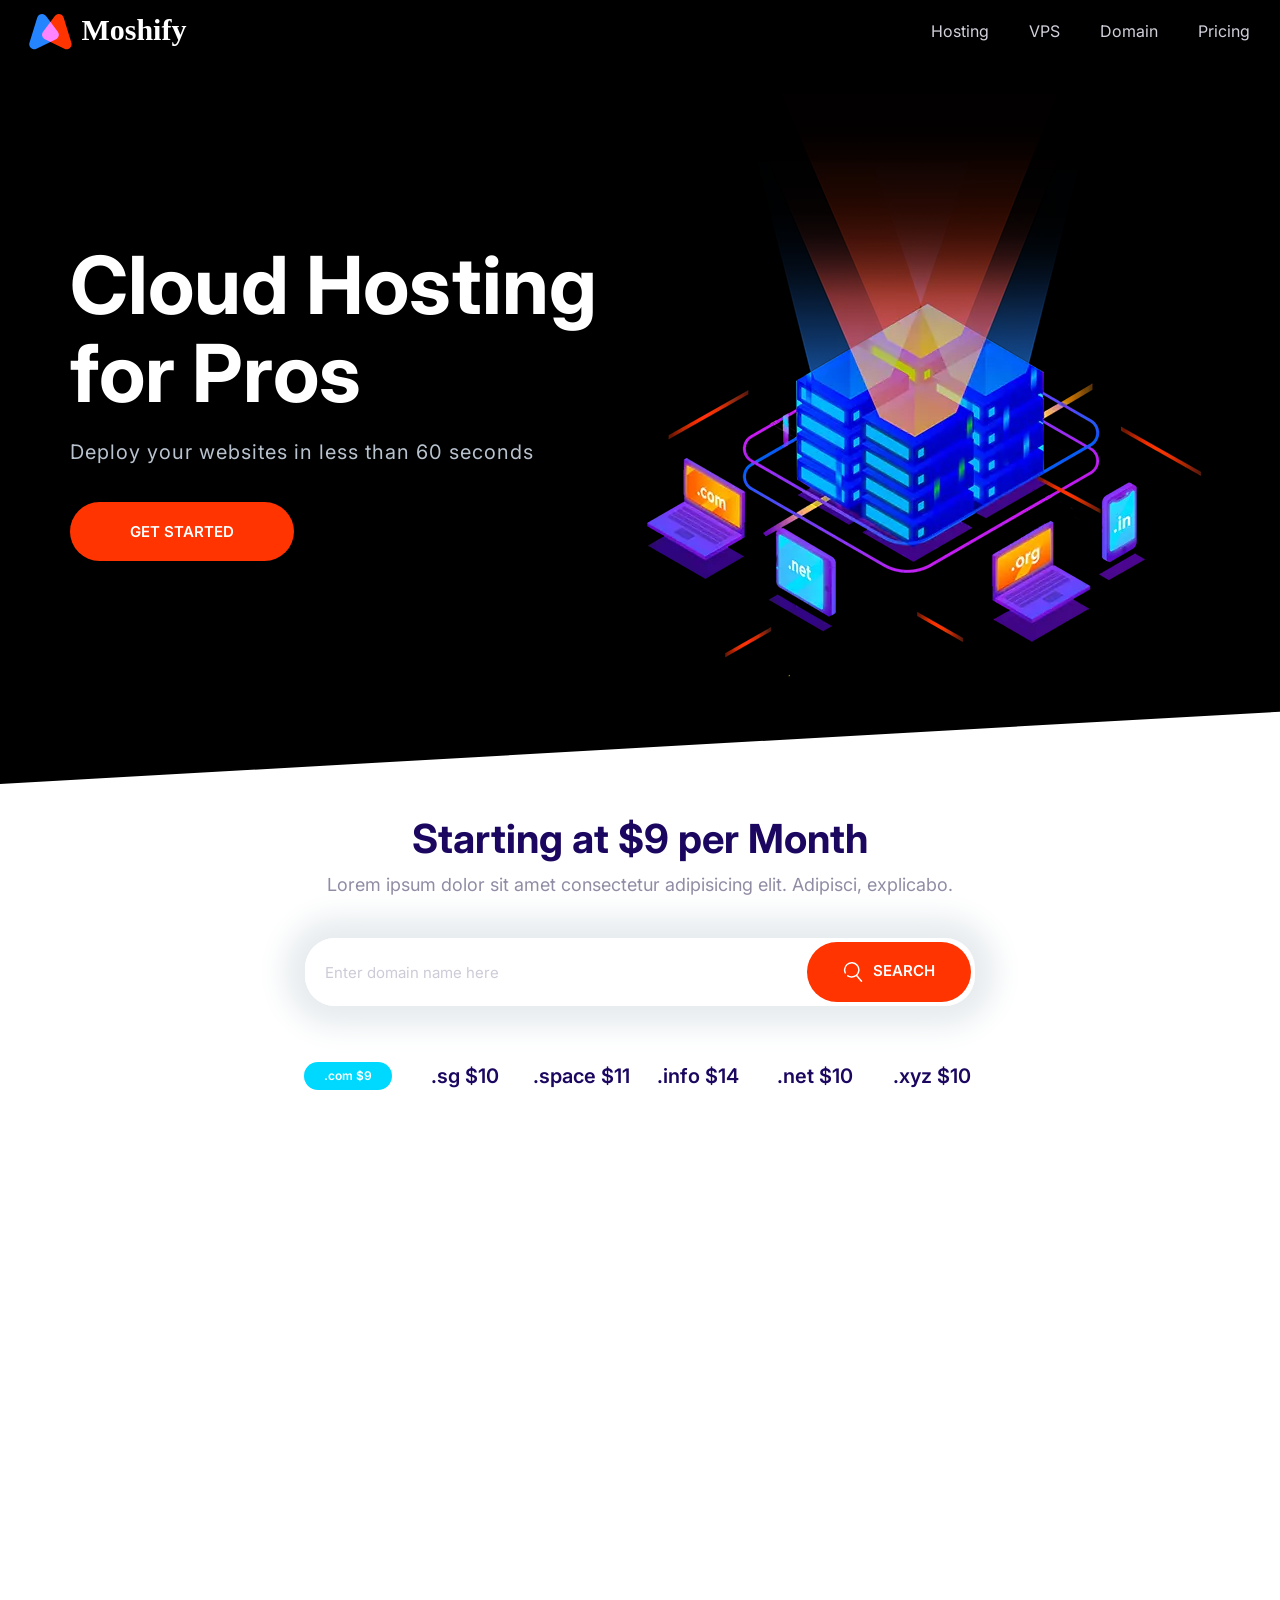
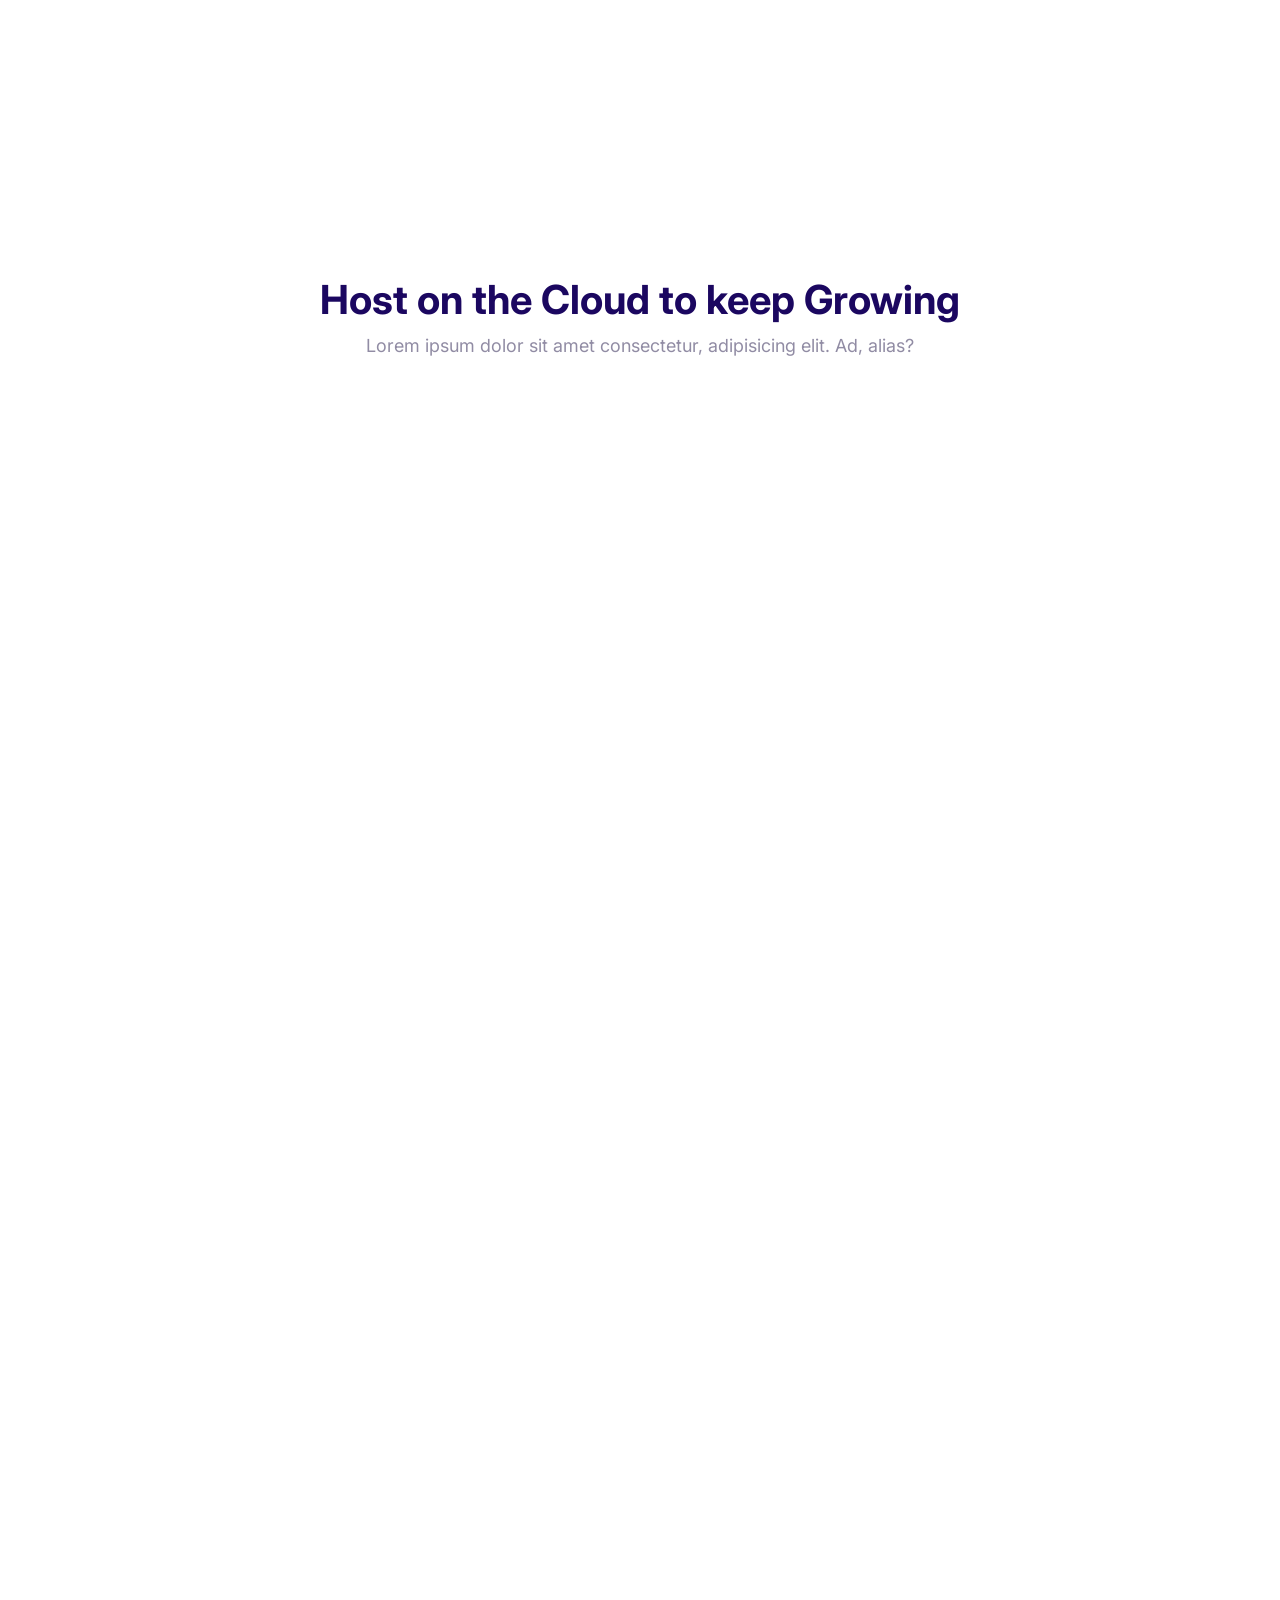
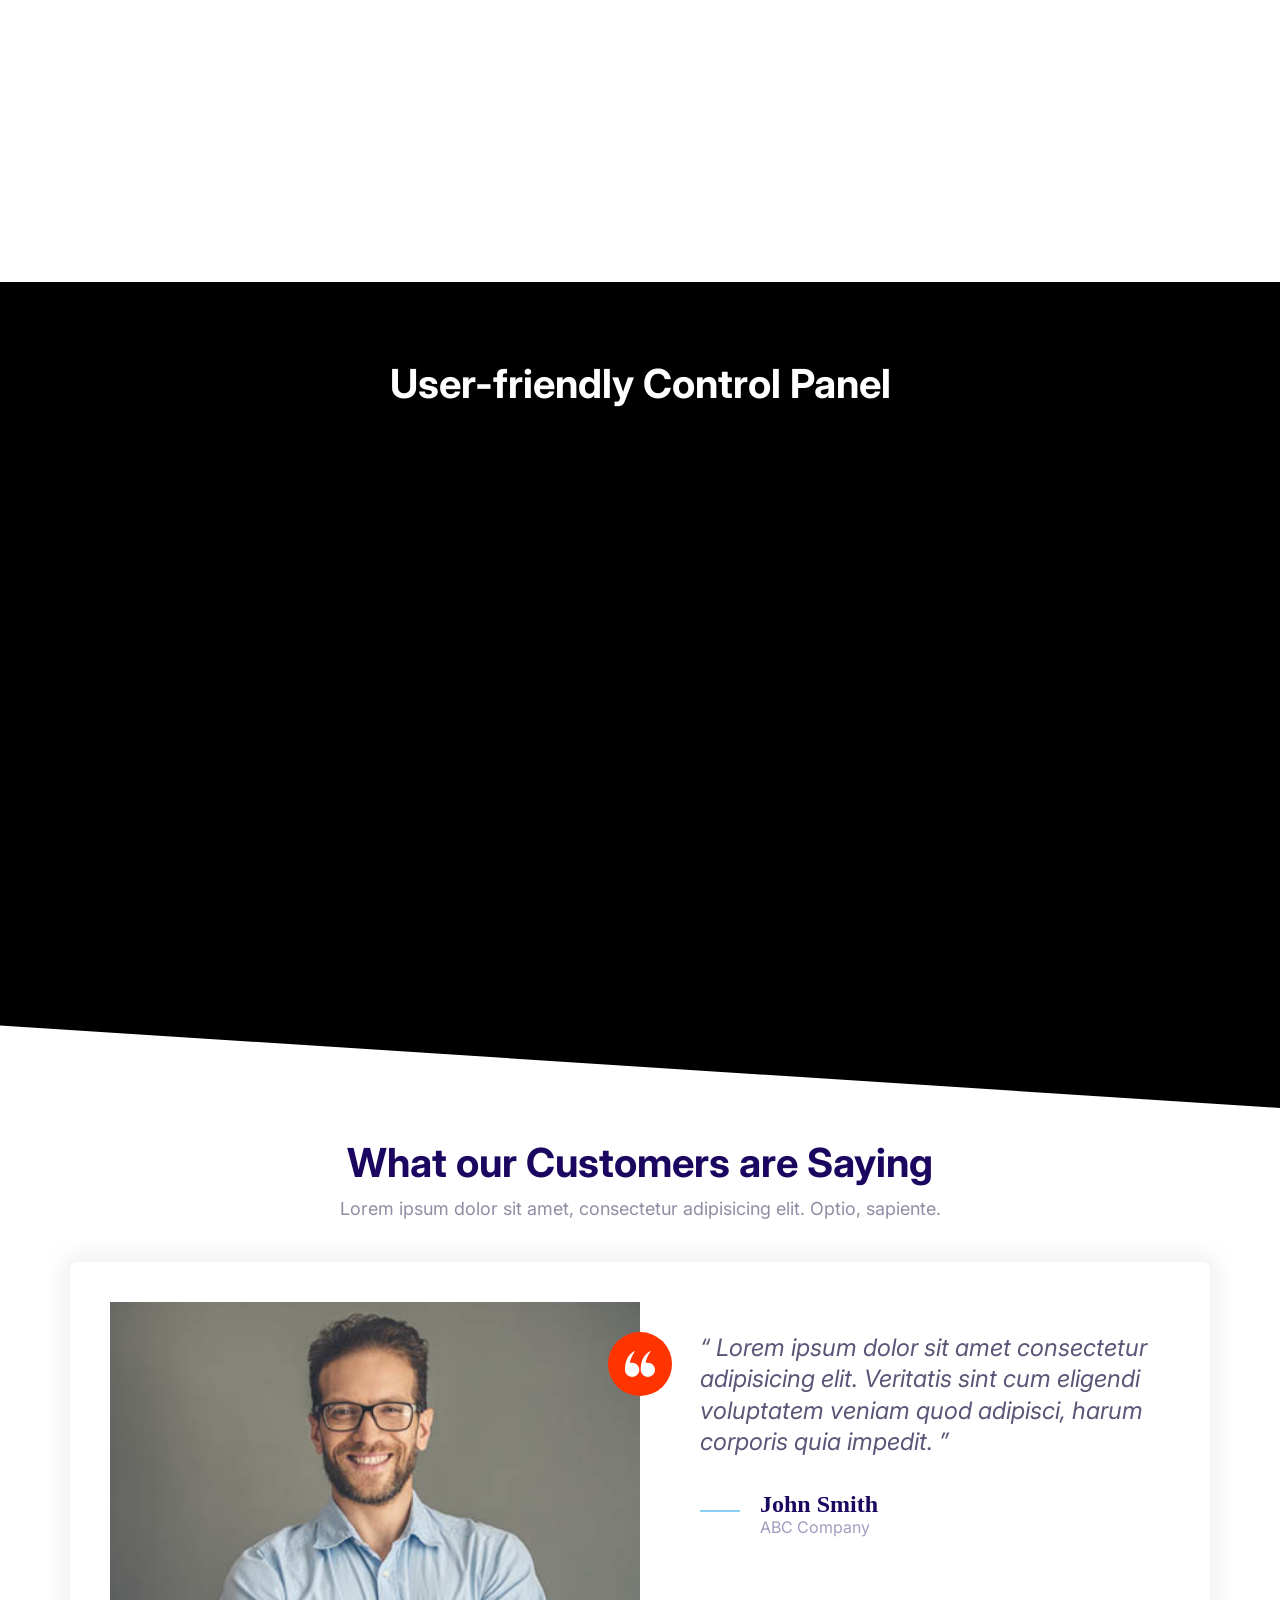
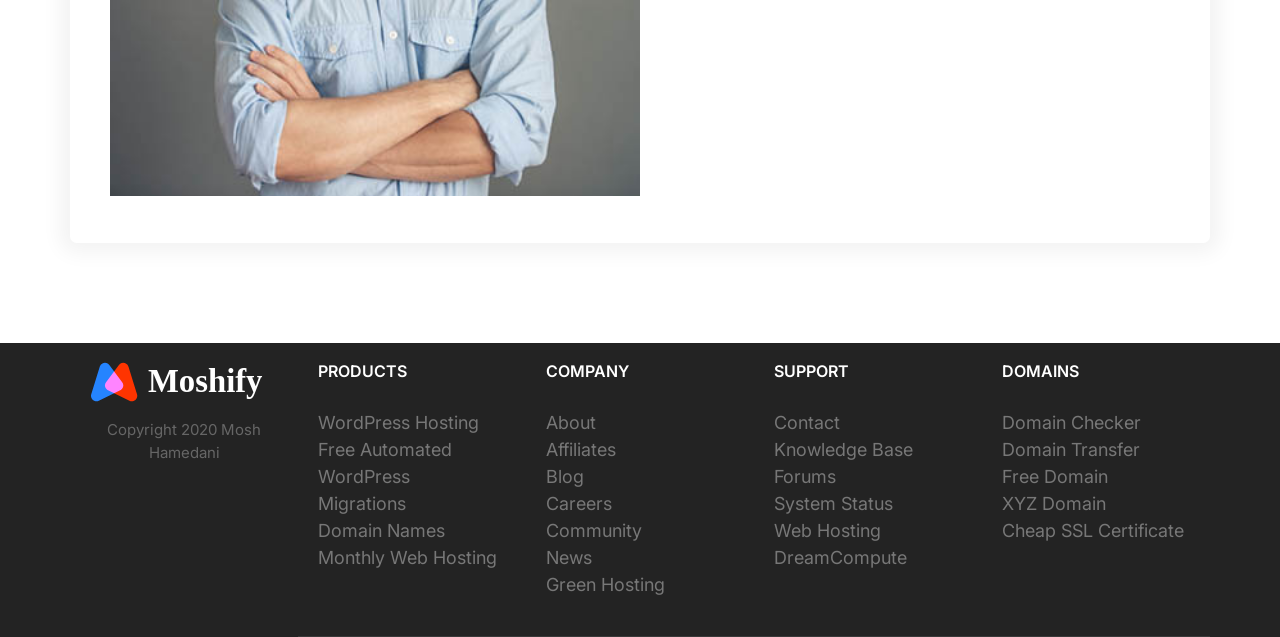
<file: index.html>
<!DOCTYPE html>
<html lang="en">
  <head>
    <meta charset="UTF-8" />
    <meta http-equiv="X-UA-Compatible" content="IE=edge" />
    <meta name="viewport" content="width=device-width, initial-scale=1.0" />
    <meta name="description" content="Deploy your websites in just 9 seconds">
    <meta property="og:title" content="Moshify...">
    <meta property="og:description" content="Moshify...">
    <meta property="og:type" content="website">
    <meta property="og:image" content="https://">
    <meta property="og:url" content="htps://moshified.com">
    <title>Moshify - Go Online for Just $9</title>
    <link rel="preconnect" href="https://fonts.googleapis.com" />
    <link rel="preconnect" href="https://fonts.gstatic.com" crossorigin />
    <link
      href="https://fonts.googleapis.com/css2?family=Inter:wght@300;400;600;700&display=swap"
      rel="stylesheet"
    />
    <link rel="stylesheet" href="css/normalize.css" />
    <link rel="stylesheet" href="css/styles.css" />
    <link rel="stylesheet" href="https://unpkg.com/aos@next/dist/aos.css" />
  </head>
  <body>
    <header>
      <nav class="nav collapsible">
        <a class="nav__brand" href="/"><img src="images/logo.svg" alt="" /></a>
        <svg class="icon icon--white nav__toggler">
          <use xlink:href="images/sprite.svg#menu"></use>
        </svg>
        <ul class="list nav__list collapsible__content">
          <li class="nav__item"><a href="#">Hosting</a></li>
          <li class="nav__item"><a href="#">VPS</a></li>
          <li class="nav__item"><a href="#">Domain</a></li>
          <li class="nav__item"><a href="#">Pricing</a></li>
        </ul>
      </nav>
    </header>
    <section class="block block--dark block--skewed-left hero">
      <div class="container grid grid--cols-2">
        <header class="block__header hero__content" data-aos="zoom-in-up">
          <h1 class="block__heading" >Cloud Hosting for Pros</h1>
          <p class="hero__tagline">
            Deploy your websites in less than 60 seconds
          </p>
          <a href="#" class="btn btn--accent btn--stretched">Get Started</a>
        </header>
        <picture>
          <source
            type="image/webp"
            srcset="images/banner.webp 1x, images/banner@2x.webp 2x"
          />
          <source
            type="image/png"
            srcset="images/banner.png 1x, images/banner@2x.png 2x"
          />
          <img class="hero__image" src="images/banner.png" alt="" />
        </picture>
      </div>
    </section>
    <section class="block container block-domain">
      <header class="block__header">
        <h2>Starting at $9 per Month</h2>
        <p>
          Lorem ipsum dolor sit amet consectetur adipisicing elit. Adipisci,
          explicabo.
        </p>
      </header>
      <div class="input-group">
        <input type="text" class="input" placeholder="Enter domain name here" />
        <button class="btn btn--accent">
          <svg class="icon icon--white">
            <use xlink:href="images/sprite.svg#search"></use></svg
          >Search
        </button>
      </div>
      <ul class="list block-domain__prices">
        <span class="badge badge--secondary">
          <li class="domain-list__item">.com $9</li>
        </span>
        <li class="domain-list__item">.sg $10</li>
        <li class="domain-list__item">.space $11</li>
        <li class="domain-list__item">.info $14</li>
        <li class="domain-list__item">.net $10</li>
        <li class="domain-list__item">.xyz $10</li>
      </ul>
    </section>
    <section class="block container block-plans" data-aos="zoom-out">
      <div class="grid grid--cols-3">
        <div class="plan">
          <div class="card card--secondary">
            <header class="card__header">
              <h3 class="plan__name">Entry</h3>
              <span class="plan__price">$14</span>
              <span class="plan__billing-cycle">/month</span>
              <span class="badge badge--secondary badge--small">10% OFF</span>
              <span class="plan__description">Easy start on the cloud</span>
            </header>
            <div class="card__body">
              <ul class="list list--tick">
                <li class="list__item">Unlimited Websites</li>
                <li class="list__item">Unlimited Bandwidth</li>
                <li class="list__item">100 GB SSD Storage</li>
                <li class="list__item">3 GB RAM</li>
              </ul>
              <button class="btn btn--outline btn--block">Buy Now</button>
            </div>
          </div>
        </div>
        <div class="plan">
          <div class="plan plan--popular">
            <div class="card card--primary">
              <header class="card__header">
                <h3 class="plan__name">Entry</h3>
                <span class="plan__price">$14</span>
                <span class="plan__billing-cycle">/month</span>
                <span class="badge badge--primary badge--small">10% OFF</span>
                <span class="plan__description">Easy start on the cloud</span>
              </header>
              <div class="card__body">
                <ul class="list list--tick">
                  <li class="list__item">Unlimited Websites</li>
                  <li class="list__item">Unlimited Bandwidth</li>
                  <li class="list__item">100 GB SSD Storage</li>
                  <li class="list__item">3 GB RAM</li>
                </ul>
                <button class="btn btn--outline btn--block">Buy Now</button>
              </div>
            </div>
          </div>
        </div>
        <div class="plan">
          <div class="card card--secondary">
            <header class="card__header">
              <h3 class="plan__name">Entry</h3>
              <span class="plan__price">$14</span>
              <span class="plan__billing-cycle">/month</span>
              <span class="badge badge--secondary badge--small">10% OFF</span>
              <span class="plan__description">Easy start on the cloud</span>
            </header>
            <div class="card__body">
              <ul class="list list--tick">
                <li class="list__item">Unlimited Websites</li>
                <li class="list__item">Unlimited Bandwidth</li>
                <li class="list__item">100 GB SSD Storage</li>
                <li class="list__item">3 GB RAM</li>
              </ul>
              <button class="btn btn--outline btn--block">Buy Now</button>
            </div>
          </div>
        </div>
      </div>
    </section>
    <section class="block container">
      <header class="block__header">
        <h2 class="block--header__h2">Host on the Cloud to keep Growing</h2>
        <p>
          Lorem ipsum dolor sit amet consectetur, adipisicing elit. Ad, alias?
        </p>
      </header>
      <article class="grid grid--cols-2 feature">
        <div class="feature__content" data-aos="fade-left">
          <span class="icon-container">
            <svg class="icon">
              <use xlink:href="images/sprite.svg#easy"></use>
            </svg>
          </span>
          <h3 class="feature__heading">Super Easy to Use</h3>
          <p>
            Lorem ipsum dolor sit amet consectetur adipisicing elit.
            Perspiciatis explicabo maiores ratione consequuntur perferendis
            cupiditate deleniti vel sit non pariatur!
          </p>
          <a href="#" class="link-arrow">Learn More</a>
        </div>
        <picture data-aos="zoom-in-right">
          <source
            type="image/webp"
            srcset="images/easy.webp 1x, images/easy@2x.webp 2x"
          />
          <source
            type="image/jpg"
            srcset="images/easy.jpg 1x, images/easy@2x.jpg 2x"
          />
          <img class="feature__image" src="images/easy@2x.jpg" alt="" />
        </picture>
      </article>
    </section>

    <div class="block container">
      <article class="grid grid--cols-2 feature">
        <div class="feature__content" data-aos="fade-left">
          <span class="icon-container">
            <svg class="icon">
              <use xlink:href="images/sprite.svg#computer"></use>
            </svg>
          </span>
          <h3 class="feature__heading">Simply fast websites</h3>
          <p>
            Lorem ipsum dolor sit amet consectetur adipisicing elit.
            Perspiciatis explicabo maiores ratione consequuntur perferendis
            cupiditate deleniti vel sit non pariatur!
          </p>
          <a href="#" class="link-arrow">Learn More</a>
        </div>
        <picture data-aos="zoom-in-right">
          <source
            type="image/webp"
            srcset="images/fast.webp 1x, images/fast@2x.webp 2x"
          />
          <source
            type="image/jpg"
            srcset="images/fast.jpg 1x, images/fast@2x.jpg 2x"
          />
          <img class="feature__image" src="images/fast@2x.jpg" alt="" />
        </picture>
      </article>
    </div>

    <div class="block container">
      <article class="grid grid--cols-2 feature">
        <div class="feature__content" data-aos="fade-left">
          <span class="icon-container">
            <svg class="icon">
              <use xlink:href="images/sprite.svg#settings"></use>
            </svg>
          </span>
          <h3 class="feature__heading">WordPress made easy</h3>
          <p>
            Lorem ipsum dolor sit amet consectetur adipisicing elit.
            Perspiciatis explicabo maiores ratione consequuntur perferendis
            cupiditate deleniti vel sit non pariatur!
          </p>
          <a href="#" class="link-arrow">Learn More</a>
        </div>
        <picture data-aos="zoom-in-right">
          <source
            type="image/webp"
            srcset="images/wordpress.webp 1x, images/wordpress@2x.webp 2x"
          />
          <source
            type="image/jpg"
            srcset="images/wordpress.jpg 1x, images/wordpress@2x.jpg 2x"
          />
          <img class="feature__image" src="images/easy@2x.jpg" alt="" />
        </picture>
      </article>
    </div>
    <section class="block block--dark block--skewed-right block-showcase">
      <header class="block__header">
        <h2 class="block__heading">User-friendly Control Panel</h2>
      </header>
      <div class="container grid grid--cols-2">
        <picture class="block-showcase__image" data-aos="zoom-in">
          <source
            type="image/webp"
            srcset="images/ipad.webp 1x, images/ipad@2x.webp 2x"
          />
          <source
            type="image/png"
            srcset="images/ipad.png 1x, images/ipad@2x.png 2x"
          />
          <img src="images/ipad.png" alt="" />
        </picture>
        <ul class="list">
          <li data-aos="zoom-out-left">
            <div class="media">
              <div class="media__image">
                <svg class="icon icon--primary">
                  <use xlink:href="images/sprite.svg#snap"></use>
                </svg>
              </div>
              <div class="media__body">
                <h3 class="media__title">Easy Start & Managed Updates</h3>
                <p>
                  Our cloud plans include easy onboarding for new and existing sites and managed WordPress and WooCommerce auto-updates. 
                </p>
              </div>
            </div>
          </li>
          <li data-aos="zoom-out-left">
            <div class="media">
              <div class="media__image">
                <svg class="icon icon--primary">
                  <use xlink:href="images/sprite.svg#growth"></use>
                </svg>
              </div>
              <div class="media__body">
                <h3 class="media__title">Staging, Git & WP-CLI</h3>
                <p>
                  We make your WordPress and WooCommerce development flow easier with a convenient staging tool and Git and WP-CLI integration.
                </p>
              </div>
          </li>
          <li data-aos="zoom-out-left">
            <div class="media">
              <div class="media__image">
                <svg class="icon icon--primary">
                  <use xlink:href="images/sprite.svg#wordpress"></use>
                </svg>
              </div>
              <div class="media__body">
                <h3 class="media__title">Dynamic Caching & More</h3>
                <p>
                  Speed up your WordPress and Woo sites with our SG Optimizer plugin through smart dynamic caching and multiple other performance optimizations.
                </p>
              </div>
            </div>
          </li>
        </ul>
      </div>
    </section>
    <section class="block">
      <header class="block__header">
        <h2>What our Customers are Saying</h2>
        <p>
          Lorem ipsum dolor sit amet, consectetur adipisicing elit. Optio, sapiente.
        </p>
      </header>
      <div class="container">
        <div class="card testimonial">
          <div class="grid grid--cols-2">
            <div class="testimonial__image">
              <img src="images/testimonial.jpg" alt="A happy, smiling costumer" />
              <span class="icon-container icon-container--accent">
                <svg class="icon icon--white icon--small">
                  <use xlink:href="images/sprite.svg#quotes"></use>
                </svg>
              </span>
            </div>
            <blockquote class="quote quote--testimonial">
              <p class="quote__text">
                Lorem ipsum dolor sit amet consectetur adipisicing elit. Veritatis
                sint cum eligendi voluptatem veniam quod adipisci, harum corporis
                quia impedit.
              </p>
              <footer>
                <div class="media">
                  <div class="media__image">
                    <svg class="icon">
                      <use xlink:href="images/sprite.svg#line"></use>
                    </svg>
                  </div>
                  <div class="media__body">
                    <h3 class="media__title quote__author">John Smith</h3>
                    <p class="media__subtitle quote__organization">ABC Company</p>
                  </div>
                </div>
              </footer>
            </blockquote>
          </div>
        </div>
      </div>
    </section>
    <footer class="block block--dark footer">
      <div class="container grid footer__sections">
        <section class="collapsible collapsible--expanded footer__section">
          <div class="collapsible__header">
            <h2 class="collapsible__heading footer__heading">Products</h2>
            <?xml version="1.0" encoding="iso-8859-1"?>
            <!-- Generator: Adobe Illustrator 19.0.0, SVG Export Plug-In . SVG Version: 6.00 Build 0)  -->
            <svg
              class="icon icon--white chevron--background collapsible__chevron"
              version="1.1"
              id="Layer_1"
              xmlns="http://www.w3.org/2000/svg"
              xmlns:xlink="http://www.w3.org/1999/xlink"
              x="0px"
              y="0px"
              viewBox="0 0 224.008 224.008"
              style="enable-background: new 0 0 224.008 224.008"
              xml:space="preserve"
            >
              <g>
                <g>
                  <path
                    d="M197.299,7.933l-85.5,171l-84.9-171c-8.4-16.8-33.6-4.2-25.2,12.6l97.5,195.6c5.3,10.5,20,10.5,25.2,0l98-195.6
                        c1.1-1.6,1.6-4.2,1.6-6.3C223.999-0.467,203.599-5.167,197.299,7.933z"
                  />
                </g>
              </g>
            </svg>
          </div>
          <div class="collapsible__content">
            <ul class="list">
              <li><a href="#">WordPress Hosting</a></li>
              <li><a href="#">Free Automated WordPress</a></li>
              <li><a href="#">Migrations</a></li>
              <li><a href="#">Domain Names</a></li>
              <li><a href="#">Monthly Web Hosting</a></li>
            </ul>
          </div>
        </section>
        <section class="collapsible footer__section">
          <div class="collapsible__header">
            <h2 class="collapsible__heading footer__heading">company</h2>
            <?xml version="1.0" encoding="iso-8859-1"?>
            <!-- Generator: Adobe Illustrator 19.0.0, SVG Export Plug-In . SVG Version: 6.00 Build 0)  -->
            <svg
              class="icon icon--white chevron--background collapsible__chevron"
              version="1.1"
              id="Layer_1"
              xmlns="http://www.w3.org/2000/svg"
              xmlns:xlink="http://www.w3.org/1999/xlink"
              x="0px"
              y="0px"
              viewBox="0 0 224.008 224.008"
              style="enable-background: new 0 0 224.008 224.008"
              xml:space="preserve"
            >
              <g>
                <g>
                  <path
                    d="M197.299,7.933l-85.5,171l-84.9-171c-8.4-16.8-33.6-4.2-25.2,12.6l97.5,195.6c5.3,10.5,20,10.5,25.2,0l98-195.6
                        c1.1-1.6,1.6-4.2,1.6-6.3C223.999-0.467,203.599-5.167,197.299,7.933z"
                  />
                </g>
              </g>
            </svg>
          </div>
          <div class="collapsible__content">
            <ul class="list">
              <li><a href="#">About</a></li>
              <li><a href="#">Affiliates</a></li>
              <li><a href="#">Blog</a></li>
              <li><a href="#">Careers</a></li>
              <li><a href="#">Community</a></li>
              <li><a href="#">News</a></li>
              <li><a href="#">Green Hosting</a></li>
            </ul>
          </div>
        </section>
        <section class="collapsible footer__section">
          <div class="collapsible__header">
            <h2 class="collapsible__heading footer__heading">Support</h2>
            <?xml version="1.0" encoding="iso-8859-1"?>
            <!-- Generator: Adobe Illustrator 19.0.0, SVG Export Plug-In . SVG Version: 6.00 Build 0)  -->
            <svg
              class="icon icon--white chevron--background collapsible__chevron"
              version="1.1"
              id="Layer_1"
              xmlns="http://www.w3.org/2000/svg"
              xmlns:xlink="http://www.w3.org/1999/xlink"
              x="0px"
              y="0px"
              viewBox="0 0 224.008 224.008"
              style="enable-background: new 0 0 224.008 224.008"
              xml:space="preserve"
            >
              <g>
                <g>
                  <path
                    d="M197.299,7.933l-85.5,171l-84.9-171c-8.4-16.8-33.6-4.2-25.2,12.6l97.5,195.6c5.3,10.5,20,10.5,25.2,0l98-195.6
                        c1.1-1.6,1.6-4.2,1.6-6.3C223.999-0.467,203.599-5.167,197.299,7.933z"
                  />
                </g>
              </g>
            </svg>
          </div>
          <div class="collapsible__content">
            <ul class="list">
              <li><a href="#">Contact</a></li>
              <li><a href="#">Knowledge Base</a></li>
              <li><a href="#">Forums</a></li>
              <li><a href="#">System Status</a></li>
              <li><a href="#">Web Hosting</a></li>
              <li><a href="#">DreamCompute</a></li>
            </ul>
          </div>
        </section>
        <section class="collapsible footer__section">
          <div class="collapsible__header">
            <h2 class="collapsible__heading footer__heading">domains</h2>
            <?xml version="1.0" encoding="iso-8859-1"?>
            <!-- Generator: Adobe Illustrator 19.0.0, SVG Export Plug-In . SVG Version: 6.00 Build 0)  -->
            <svg
              class="icon icon--white chevron--background collapsible__chevron"
              version="1.1"
              id="Layer_1"
              xmlns="http://www.w3.org/2000/svg"
              xmlns:xlink="http://www.w3.org/1999/xlink"
              x="0px"
              y="0px"
              viewBox="0 0 224.008 224.008"
              style="enable-background: new 0 0 224.008 224.008"
              xml:space="preserve"
            >
              <g>
                <g>
                  <path
                    d="M197.299,7.933l-85.5,171l-84.9-171c-8.4-16.8-33.6-4.2-25.2,12.6l97.5,195.6c5.3,10.5,20,10.5,25.2,0l98-195.6
                        c1.1-1.6,1.6-4.2,1.6-6.3C223.999-0.467,203.599-5.167,197.299,7.933z"
                  />
                </g>
              </g>
            </svg>
          </div>
          <div class="collapsible__content">
            <ul class="list">
              <li><a href="#">Domain Checker</a></li>
              <li><a href="#">Domain Transfer</a></li>
              <li><a href="#">Free Domain</a></li>
              <li><a href="#">XYZ Domain</a></li>
              <li><a href="#">Cheap SSL Certificate</a></li>
            </ul>
          </div>
        </section>
        <div class="footer__brand">
          <img src="images/logo.svg" alt="" />
          <p class="footer__copyright">Copyright 2020 Mosh Hamedani</p>
        </div>
      </div>
    </footer>
    <script src="main.js"></script>
    <script src="https://unpkg.com/aos@next/dist/aos.js"></script>
    <script>
      AOS.init();
    </script>
  </body>
</html>
</file>
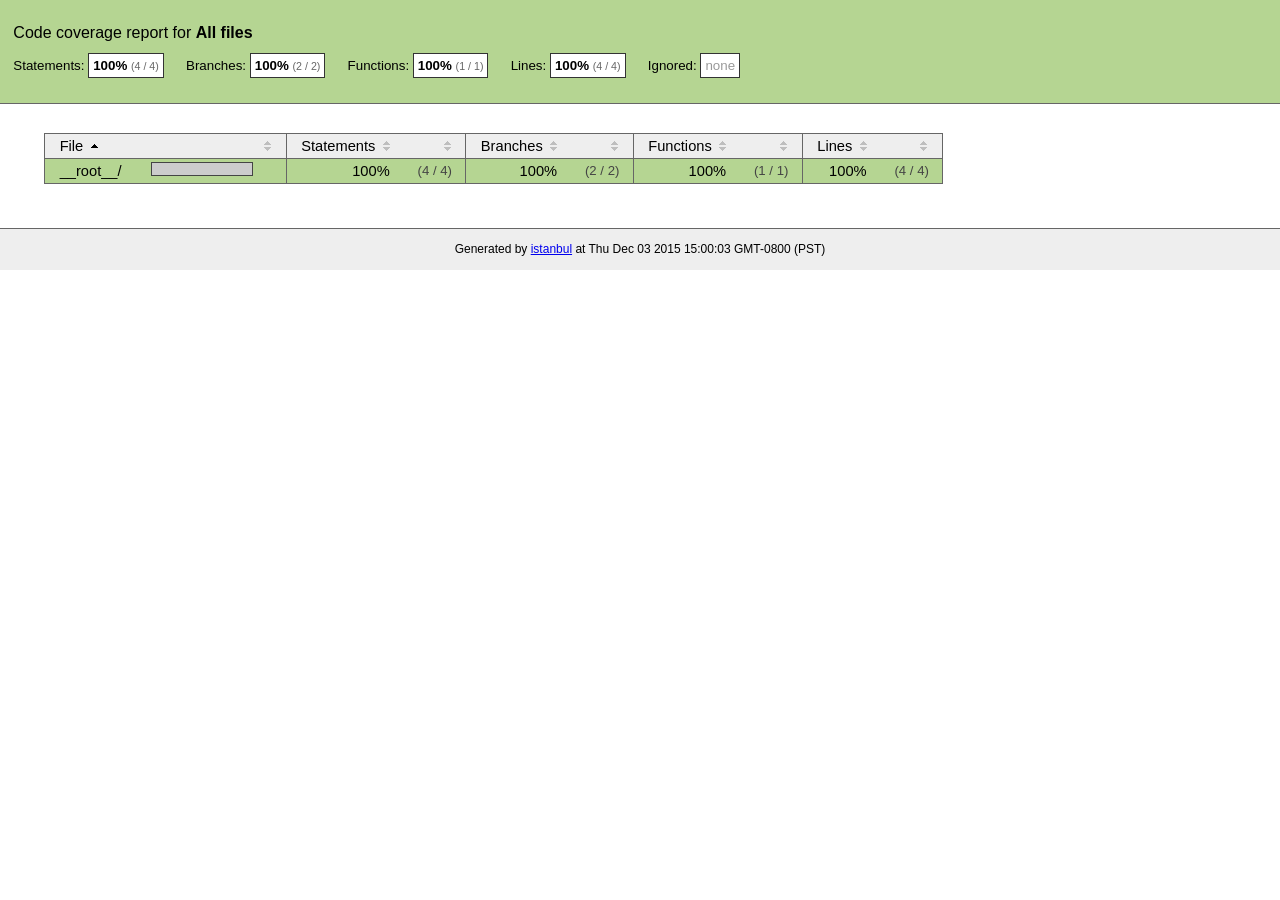
<file: node_modules/npm/node_modules/unique-filename/coverage/index.html>
<!doctype html>
<html lang="en">
<head>
    <title>Code coverage report for All files</title>
    <meta charset="utf-8">
    <link rel="stylesheet" href="prettify.css">
    <link rel="stylesheet" href="base.css">
    <style type='text/css'>
        div.coverage-summary .sorter {
            background-image: url(sort-arrow-sprite.png);
        }
    </style>
</head>
<body>
<div class="header high">
    <h1>Code coverage report for <span class="entity">All files</span></h1>
    <h2>
        Statements: <span class="metric">100% <small>(4 / 4)</small></span> &nbsp;&nbsp;&nbsp;&nbsp;
        Branches: <span class="metric">100% <small>(2 / 2)</small></span> &nbsp;&nbsp;&nbsp;&nbsp;
        Functions: <span class="metric">100% <small>(1 / 1)</small></span> &nbsp;&nbsp;&nbsp;&nbsp;
        Lines: <span class="metric">100% <small>(4 / 4)</small></span> &nbsp;&nbsp;&nbsp;&nbsp;
        Ignored: <span class="metric"><span class="ignore-none">none</span></span> &nbsp;&nbsp;&nbsp;&nbsp;
    </h2>
    <div class="path"></div>
</div>
<div class="body">
<div class="coverage-summary">
<table>
<thead>
<tr>
   <th data-col="file" data-fmt="html" data-html="true" class="file">File</th>
   <th data-col="pic" data-type="number" data-fmt="html" data-html="true" class="pic"></th>
   <th data-col="statements" data-type="number" data-fmt="pct" class="pct">Statements</th>
   <th data-col="statements_raw" data-type="number" data-fmt="html" class="abs"></th>
   <th data-col="branches" data-type="number" data-fmt="pct" class="pct">Branches</th>
   <th data-col="branches_raw" data-type="number" data-fmt="html" class="abs"></th>
   <th data-col="functions" data-type="number" data-fmt="pct" class="pct">Functions</th>
   <th data-col="functions_raw" data-type="number" data-fmt="html" class="abs"></th>
   <th data-col="lines" data-type="number" data-fmt="pct" class="pct">Lines</th>
   <th data-col="lines_raw" data-type="number" data-fmt="html" class="abs"></th>
</tr>
</thead>
<tbody><tr>
	<td class="file high" data-value="__root__/"><a href="__root__/index.html">__root__/</a></td>
	<td data-value="100" class="pic high"><span class="cover-fill cover-full" style="width: 100px;"></span><span class="cover-empty" style="width:0px;"></span></td>
	<td data-value="100" class="pct high">100%</td>
	<td data-value="4" class="abs high">(4&nbsp;/&nbsp;4)</td>
	<td data-value="100" class="pct high">100%</td>
	<td data-value="2" class="abs high">(2&nbsp;/&nbsp;2)</td>
	<td data-value="100" class="pct high">100%</td>
	<td data-value="1" class="abs high">(1&nbsp;/&nbsp;1)</td>
	<td data-value="100" class="pct high">100%</td>
	<td data-value="4" class="abs high">(4&nbsp;/&nbsp;4)</td>
	</tr>

</tbody>
</table>
</div>
</div>
<div class="footer">
    <div class="meta">Generated by <a href="http://istanbul-js.org/" target="_blank">istanbul</a> at Thu Dec 03 2015 15:00:03 GMT-0800 (PST)</div>
</div>
<script src="prettify.js"></script>
<script>
window.onload = function () {
        if (typeof prettyPrint === 'function') {
            prettyPrint();
        }
};
</script>
<script src="sorter.js"></script>
</body>
</html>
</file>
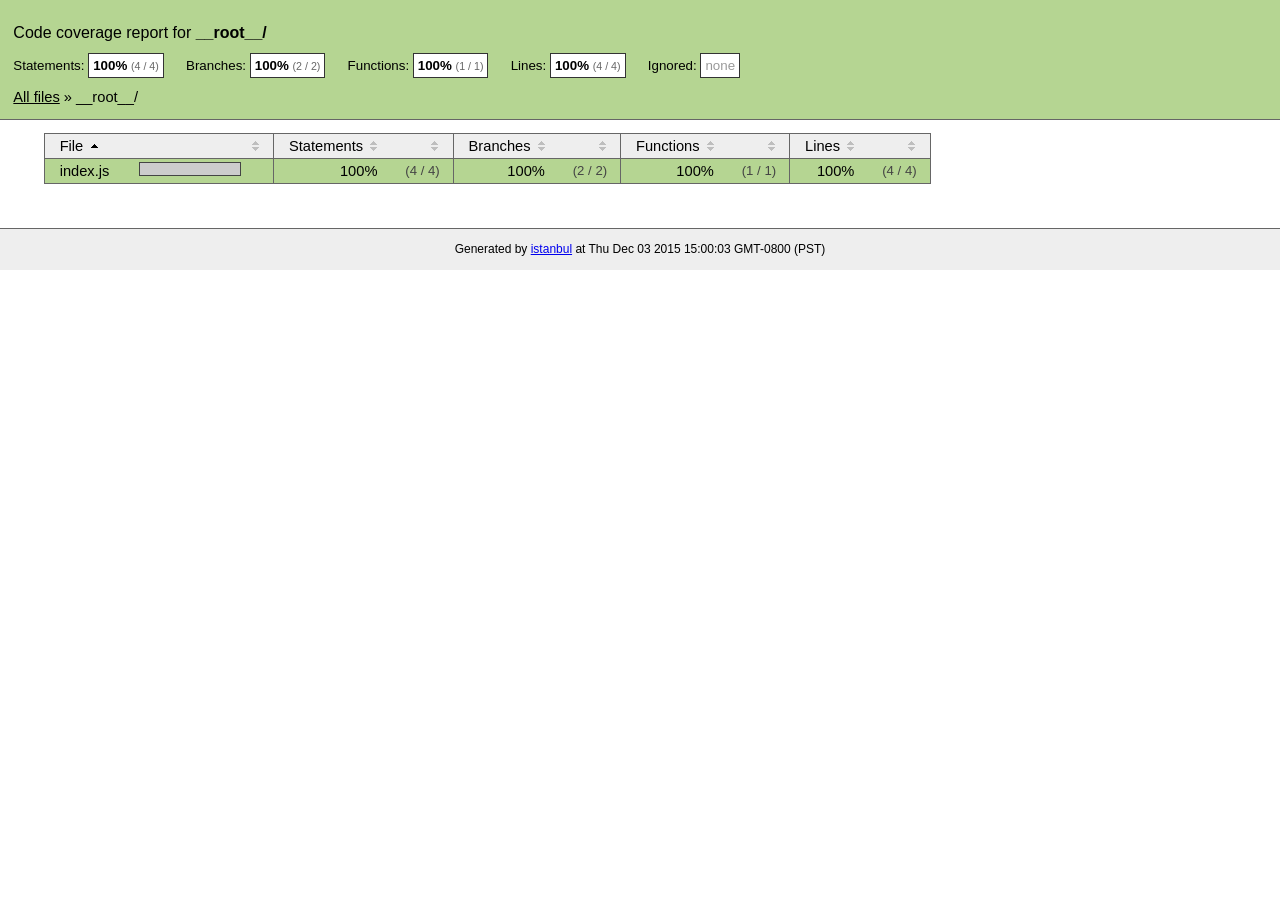
<file: node_modules/npm/node_modules/unique-filename/coverage/__root__/index.html>
<!doctype html>
<html lang="en">
<head>
    <title>Code coverage report for __root__/</title>
    <meta charset="utf-8">
    <link rel="stylesheet" href="../prettify.css">
    <link rel="stylesheet" href="../base.css">
    <style type='text/css'>
        div.coverage-summary .sorter {
            background-image: url(../sort-arrow-sprite.png);
        }
    </style>
</head>
<body>
<div class="header high">
    <h1>Code coverage report for <span class="entity">__root__/</span></h1>
    <h2>
        Statements: <span class="metric">100% <small>(4 / 4)</small></span> &nbsp;&nbsp;&nbsp;&nbsp;
        Branches: <span class="metric">100% <small>(2 / 2)</small></span> &nbsp;&nbsp;&nbsp;&nbsp;
        Functions: <span class="metric">100% <small>(1 / 1)</small></span> &nbsp;&nbsp;&nbsp;&nbsp;
        Lines: <span class="metric">100% <small>(4 / 4)</small></span> &nbsp;&nbsp;&nbsp;&nbsp;
        Ignored: <span class="metric"><span class="ignore-none">none</span></span> &nbsp;&nbsp;&nbsp;&nbsp;
    </h2>
    <div class="path"><a href="../index.html">All files</a> &#187; __root__/</div>
</div>
<div class="body">
<div class="coverage-summary">
<table>
<thead>
<tr>
   <th data-col="file" data-fmt="html" data-html="true" class="file">File</th>
   <th data-col="pic" data-type="number" data-fmt="html" data-html="true" class="pic"></th>
   <th data-col="statements" data-type="number" data-fmt="pct" class="pct">Statements</th>
   <th data-col="statements_raw" data-type="number" data-fmt="html" class="abs"></th>
   <th data-col="branches" data-type="number" data-fmt="pct" class="pct">Branches</th>
   <th data-col="branches_raw" data-type="number" data-fmt="html" class="abs"></th>
   <th data-col="functions" data-type="number" data-fmt="pct" class="pct">Functions</th>
   <th data-col="functions_raw" data-type="number" data-fmt="html" class="abs"></th>
   <th data-col="lines" data-type="number" data-fmt="pct" class="pct">Lines</th>
   <th data-col="lines_raw" data-type="number" data-fmt="html" class="abs"></th>
</tr>
</thead>
<tbody><tr>
	<td class="file high" data-value="index.js"><a href="index.js.html">index.js</a></td>
	<td data-value="100" class="pic high"><span class="cover-fill cover-full" style="width: 100px;"></span><span class="cover-empty" style="width:0px;"></span></td>
	<td data-value="100" class="pct high">100%</td>
	<td data-value="4" class="abs high">(4&nbsp;/&nbsp;4)</td>
	<td data-value="100" class="pct high">100%</td>
	<td data-value="2" class="abs high">(2&nbsp;/&nbsp;2)</td>
	<td data-value="100" class="pct high">100%</td>
	<td data-value="1" class="abs high">(1&nbsp;/&nbsp;1)</td>
	<td data-value="100" class="pct high">100%</td>
	<td data-value="4" class="abs high">(4&nbsp;/&nbsp;4)</td>
	</tr>

</tbody>
</table>
</div>
</div>
<div class="footer">
    <div class="meta">Generated by <a href="http://istanbul-js.org/" target="_blank">istanbul</a> at Thu Dec 03 2015 15:00:03 GMT-0800 (PST)</div>
</div>
<script src="../prettify.js"></script>
<script>
window.onload = function () {
        if (typeof prettyPrint === 'function') {
            prettyPrint();
        }
};
</script>
<script src="../sorter.js"></script>
</body>
</html>
</file>
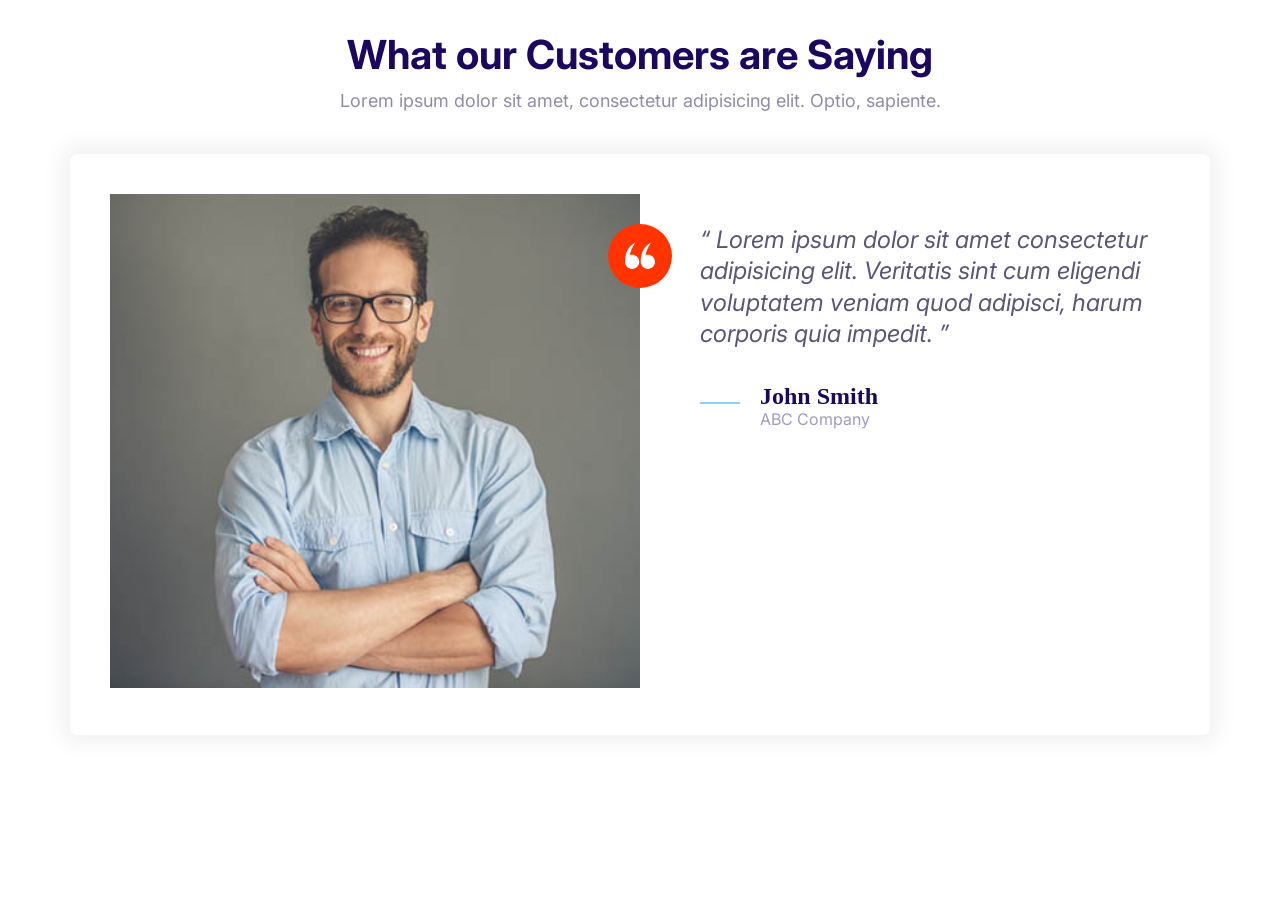
<file: playground.html>
<!DOCTYPE html>
<html lang="en">
  <head>
    <meta charset="UTF-8" />
    <meta http-equiv="X-UA-Compatible" content="IE=edge" />
    <meta name="viewport" content="width=device-width, initial-scale=1.0" />
    <title>Document</title>
    <link rel="preconnect" href="https://fonts.googleapis.com" />
    <link rel="preconnect" href="https://fonts.gstatic.com" crossorigin />
    <link
      href="https://fonts.googleapis.com/css2?family=Inter:wght@300;400;600;700&display=swap"
      rel="stylesheet"
    />
    <link rel="stylesheet" href="css/normalize.css" />
    <link rel="stylesheet" href="css/styles.css" />
  </head>
  <body>
    <section class="block">
      <header class="block__header">
        <h2>What our Customers are Saying</h2>
        <p>
          Lorem ipsum dolor sit amet, consectetur adipisicing elit. Optio,
          sapiente.
        </p>
      </header>
      <div class="container">
        <div class="card testimonial">
          <div class="grid grid--cols-2">
            <div class="testimonial__image">
              <img
                src="images/testimonial.jpg"
                alt="A happy, smiling costumer"
              />
              <span class="icon-container icon-container--accent">
                <svg class="icon icon--white icon--small">
                  <use xlink:href="images/sprite.svg#quotes"></use>
                </svg>
              </span>
            </div>
            <blockquote class="quote quote--testimonial">
              <p class="quote__text">
                Lorem ipsum dolor sit amet consectetur adipisicing elit.
                Veritatis sint cum eligendi voluptatem veniam quod adipisci,
                harum corporis quia impedit.
              </p>
              <footer>
                <div class="media">
                  <div class="media__image">
                    <svg class="icon">
                      <use xlink:href="images/sprite.svg#line"></use>
                    </svg>
                  </div>
                  <div class="media__body">
                    <h3 class="media__title quote__author">John Smith</h3>
                    <p class="media__subtitle quote__organization">
                      ABC Company
                    </p>
                  </div>
                </div>
              </footer>
            </blockquote>
          </div>
        </div>
      </div>
    </section>
  </body>
</html>
</file>
<file: css/styles.css>
:root {
    --color-primary: #2584ff;
    --color-secondary: #00d9ff;
    --color-accent: #ff3400;
    --color-headings: #1b0760;
    --color-body: #918ca4;
    --color-body-darker: #5c5577;
    --color-border: #ccc;
    --border-radius: 30px;
}

*, *::after, *::before {
    box-sizing: border-box;
}

/* Topografy */
::selection {
    background-color: var(--color-primary);
    color: #fff;
}

html {
    font-size: 62.5%;
}

body {
    font-family: Inter, Arial, Helvetica, sans-serif;
    color: var(--color-body);
    font-size: 2.4rem;
    line-height: 1.5;
}

h1,h2,h3 {
    color: var(--color-headings);
    margin-bottom: 1rem;
    line-height: 1.1;
}

h1 {
    font-size: 7rem;
}

h2 {
    font-size: 4rem;
}

h3 {
    font-size: 3rem;
    font-weight: 500;
}

p {
    margin-top: 0;
}

@media screen and (min-width: 1024px) {
    body {
        font-size: 1.8rem;
    }

    h1 {
        font-size: 8rem;
    }

    h2 {
        font-size: 4rem;
    }

    h3 {
        font-size: 2.4rem;
    }
    
}

/* Links */
a {
    text-decoration: none;
}

.link-arrow {
    color: var(--color-accent);
    text-transform: uppercase;
    font-size: 2rem;
    font-weight: bold;
    
}

.link-arrow::after {
    content: "-->";
    margin-left: 5px;
    transition: margin 0.15s;
}

.link-arrow:hover::after {
    margin-left: 10px;
}

@media screen and (min-width: 1024px) {
    .link-arrow {
        font-size: 1.5rem;
    }
}

/* Badges */
.badge {
    border-radius: 20px;
    font-size: 2rem;
    font-weight: 600;
    padding: 0.5rem 2rem;
    white-space: nowrap;
}

.badge--primary {
    background: var(--color-primary);
    color: white;
}

.badge--secondary {
    background: var(--color-secondary);
    color: white;
}

.badge--small {
    font-size: 1.6rem;
    padding: 0.5rem 1.5rem;
}

@media screen and (min-width: 1024px) {
    .badge {
        font-size: 1.5rem;
    }

    .badge--small {
        font-size: 1.2rem;
    }
}

/* Lists */
.list {
    list-style: none;
    padding-left: 0;
}

.list--inline .list__item {
    display: inline-block;
    margin-right: 2rem;
}

.list--tick {
    list-style-image: url(../images/tick.svg);
    padding-left: 3rem;
    color: var(--color-headings);
}

.list--tick .list__item {
    padding-left: .5rem;
    margin-bottom: 2rem;
}

@media screen and(min-width: 1024px) {
    .list--tick .list__item {
        padding-left: 0;
    }
}

/* Icons */
.icon {
    width: 40px;
    height: 40px;
}

.icon--small {
    width: 30px;
    height: 30px;
}

.icon--primary {
    fill: var(--color-primary);
}

.icon--secondary {
    fill: var(--color-secondary);
}

.icon--white {
    fill: #fff;
}

.icon-container {
    display: inline-flex;
    background: #f3f9fa;
    width: 64px;
    height: 64px;
    border-radius: 100%;
    justify-content: center;
    align-items: center;
}

.icon-container--accent {
    background-color: var(--color-accent);
}

/* Icon-Chevron */
#Layer_1 {
    width: 40px;
    height: 40px;
    padding: 1.2rem;
}

.chevron--background {
    display: inline-flex;
    background-color: #000;
    border-radius: 100%;
    justify-content: center;
    align-items: center;
}

/* Buttons */
.btn {
    border-radius: 40px;
    border: 0;
    cursor: pointer;
    font-size: 1.8rem;
    font-weight: 600;
    margin: 1rem 0;
    outline: 0;
    padding: 2rem 4vh;
    text-align: center;
    text-transform: uppercase;
    white-space: nowrap;
}

.btn .icon {
    width: 2rem;
    height: 2rem;
    margin-right: 1rem;
    vertical-align: middle;
}

.btn--primary {
    background-color: var(--color-primary);
    color: #fff;
}

.btn--primary:hover {
    background-color: #3a8ffd;
}


.btn--secondary {
    background-color: var(--color-secondary);
    color: #fff;
}

.btn--secondary:hover {
    background-color: #00c8eb;
}

.btn--accent {
    background-color: var(--color-accent);
    color: #fff;
}

.btn--accent:hover {
    background-color: #fd4516;   
}

.btn--block {
    width: 100%;
    display: inline-block;
}

.btn--outline {
    background-color: #fff;
    color: var(--color-headings);
    border: 2px solid var(--color-headings);
}

.btn--outline:hover {
    background-color: var(--color-headings);
    color: #fff;
}

.btn--stretched {
    padding-left: 6rem;
    padding-right: 6rem;
}

@media screen and (min-width:1024px) {
    .btn {
        font-size: 1.5rem;
    }
}

/* Inputs */
.input {
    border-radius: var(--border-radius);
    border: 1px solid var(--color-border);
    color: var(--color-headings);
    font-size: 2rem;
    outline: 0;
    padding: 1.5rem 3.5rem;
}

::placeholder {
    color: #cdcbd7;
}

.input-group {
    border: 1px solid var(--color-border);
    border-radius: var(--border-radius);
    display: flex;
}

.input-group .input {
    border: 0;
    flex-grow: 1;
    padding: 1.5rem 2rem;
    width: 0;
}

.input-group .btn {
    margin: 4px;
}

@media screen and (min-width: 1024px) {
    .input {
        font-size: 1.5rem;
    }
}

/* Cards */
.card {
    border-radius: 7px;
    box-shadow: 0 0 20px 10px #f3f3f3;
    overflow: hidden;
}

.card__header, .card__body {
    padding: 2rem 3rem;
}

.card--primary .card__header {
    background-color: var(--color-primary);
    color: #fff;
}

.card--secondary .card__header {
    background-color: var(--color-secondary);
    color: #fff;
}

.card--primary .badge--primary {
    background-color: #126de4;
}

.card--secondary .badge--secondary {
    background-color: #02cdf1;
}

/* Plans */
.plan {
    transition: transform .2s ease-out;
}

.plan__name {
    color: #fff;
    margin:0;
    font-weight: 500;
    font-size: 2.4rem;
}

.plan__price {
    font-size: 6rem;
}

.plan__billing-cycle {
    font-size: 2.4rem;
    font-weight: 300;
    opacity: 0.8;
    margin-right: 1rem;
}

.plan__description {
    font-size: 2rem;
    font-weight: 300;
    letter-spacing: 1px;
    display: inline-block;
}

.plan .btn {
    margin-top: 4rem;
}

.plan--popular {
    transform: scale(1.1);
}

.plan--popular .card__header {
    position: relative;
}

.plan--popular .card__header::before {
    content: url(../images/popular.svg);
    width: 40px;
    display: inline-block;
    position: absolute;
    top: -3.5%;
    right: 5%;

}

.plan:hover {
    transform: scale(1.05);
}

.plan--popular:hover {
    transform: scale(1.15);
}

@media screen and (min-width:1024px) {
    .plan__name {
        font-size: 1.4rem;
    }

    .plan__price {
        font-size: 5rem;
    }

    .plan__billing-cycle {
        font-size: 1.6rem;
    }

    .badge {
        font-size: 1.2rem;
    }

    .plan__description {
        font-size: 1.7rem;
        display: block;
    }

    .card__body .list__item {
        font-size: 1.8rem;
    }

    .plan .btn {
        font-size: 1.4rem;
    }
}

/* Media */
.media {
    display: flex;
    margin-bottom: 4rem;
}

.media__title {
    margin-top: 0;
}

.media__body {
    margin: 0 2rem;
}

.media__image {
    margin-top: 1rem;
}

/* Quotes */
.quote {
    font-size: 3rem;
    font-style: italic;
    color: var(--color-body-darker);
    line-height: 1.3;
}

.quote--testimonial {
    margin: 30px 0px;
}

.quote__text::before {
    content: open-quote;
}

.quote__text::after {
    content: close-quote;
}

.quote__author {
    font-style: normal;
    font-size: 3rem;
    font-weight: 600;
    margin-top: 1rem;
    margin-bottom: 0;
    font-family: Montserrat;
    
}

.quote__organization {
    color: var(--color-headings);
    font-style: normal;
    font-size: 2rem;
    opacity: .4;
    
}

@media screen and (min-width: 1042px) {
    .quote {
        font-size: 2rem;
    }

    .quote__author {
        font-size: 2.4rem;
    }

    .quote__organization {
        font-size: 1.6rem;
    }
}

/* Grids */
.grid {
    display: grid;
}

@media screen and (min-width: 768px) {
    .grid--cols-2 {
        grid-template-columns: repeat(2, 1fr);
    }
}

@media screen and (min-width: 1024px) {
    .grid--cols-3 {
        grid-template-columns: repeat(3,1fr);
    }
}

/* Testimonials */
.testimonial {
    padding: 4rem;
    margin-bottom: 10rem;
}

.testimonial__image {
    position: relative;
}

.testimonial__image > img {
    width: 100%;
}

.testimonial__image > .icon-container {
    position: absolute;
    top: 3rem;
    right: -32px;
}




@media screen and (min-width: 768px) {
    .testimonial .quote, 
    .testimonial .quote__author {
        font-size: 2.4rem;
    }

    .testimonial .quote {
        margin-left: 6rem;
    }
}

/* Callouts */
.callout {
    padding: 4rem;
    border-radius: 5px;
}

.callout--primary {
    background-color: var(--color-primary);
    color: #fff;
}

.callout__heading {
    color: #fff;
    margin-top: 0;
    font-size: 3rem;
}

.callout .btn {
    justify-self: center;
    align-self: center;
}

.callout__content {
    text-align: center;
}

@media screen and (min-width: 768px) {
    .callout .grid--cols-2 {
        grid-template-columns: 1fr auto;
    }
    
    .callout__content {
        text-align: left;
    }

    .callout .btn {
        justify-self: start;
        margin: 0 2rem;
    }
}

/* Collapsibles */
.collapsible__header {
    display: flex;
    justify-content: space-between;
}

.collapsible__heading {
    margin-top: 0;
    font-size: 3rem;
}

.collapsible__chevron {
    transform: rotate(-90deg);
    transition: transform 0.3s;
}

.collapsible__content {
    max-height: 0;
    overflow: hidden;
    opacity: 0;
    transition: all 0.3s;
}

.collapsible--expanded .collapsible__chevron {
    transform: rotate(0);
}

.collapsible--expanded .collapsible__content {
    max-height: 100vh;
    opacity: 1;
}

/* Block */
.block {
    --padding-vertical:6rem;
    padding: --padding-vertical 2rem;
}

.block__header {
    text-align: center;
    margin-bottom: 4rem;
}

.block--header__h2 {
    margin-top: 20rem;
}

.block__heading {
    margin-top: 0;
    padding-top: 3rem;
}

.block--dark {
    background-color: #000;
    color: #7b858b;
}

.block--dark h1,
.block--dark h2,
.block--dark h3 {
    color: #fff;
}

.block--skewed-right {
    padding-bottom: calc(var(--padding-vertical) + 4rem);
    clip-path: polygon(0 0, 100% 0%, 100% 100%, 0 90%);
}

.block--skewed-left {
    padding-bottom: calc(var(--padding-vertical) + 4rem);
    clip-path: polygon(0 0, 100% 0%, 100% 90%, 0 100%);
}

.container {
    max-width: 1140px;
    margin: 0 auto;
}

/* Navigation Bar */
.nav {
    background-color: #000;
    display: flex;
    justify-content: space-between;
    flex-wrap: wrap;
    padding: 0 1rem;
    align-items: center;
}

.nav__list {
    width: 100%;
    margin: 0;

}

.nav__item {
    padding: .5rem 2rem;
    border-bottom: 1px solid #222;
}

.nav__item > a {
    color: #d2d0db;
    transition: color 0.3s;
}

.nav__item > a:hover {
    color: #fff;
}

.nav__toggler {
    opacity: 0.5;
    transition: box-shadow .15s;
    cursor: pointer;
}

.nav.collapsible--expanded .nav__toggler {
    opacity: 1;
    box-shadow: 0 0 0 3px #666;
    border-radius: 5px;
}

.nav__brand {
    transform: translateY(5px);
}

@media screen and (min-width: 768px) {
    .nav__toggler {
        display: none;
    }

    .nav__list {
        width: auto;
        display: flex;
        font-size: 1.6rem;
        max-height: 100%;
        opacity: 1;
    }

    .nav__item {
        border: 0;
    }
}

/* Hero */
.hero__tagline {
    font-size: 2rem;
    color: #b9c3cf;
    letter-spacing: 1px;
    margin: 2rem 0 5rem;
}

.hero__image {
    width: 100%;
}

@media screen and (min-width: 768px) {
    .hero {
        padding-top: 0;
    }

    .hero__content {
        text-align: left;
        align-self: center;
    }
}

/* Domain Block */
.block-domain .input-group {
    box-shadow: 0 0 30px 20px #e6ebee;
    border: 0;
    margin: 4rem auto;
    max-width: 670px;
}

.block-domain__prices {
    color: var(--color-headings);
    display: grid;
    grid-template-columns: repeat(2,1fr);
    grid-template-rows: repeat(2,6rem);
    font-size: 2rem;
    font-weight: 600;
    max-width: 700px;
    margin: 0 auto;
}

.list.block-domain__prices > li {
    justify-self: center;
    align-self: center;
}

.list.block-domain__prices > span {
    justify-self: center;
    align-self: center;
}

@media screen and (min-width: 768px) {
    .block-domain__prices {
        grid-template-columns: repeat(auto-fit, minmax(10rem,1fr));
    }
}

/* Plans Block */
.block-plans .grid {
    gap: 8rem 4rem;
}

.block-plans .card {
    max-width: 500px;
    margin: 0 auto;
}

/* Features */
.feature {
    gap: 4rem 2rem;
    margin: 12rem 0;
}

.feature:first-of-type {
    margin-top: 6rem;
}

.feature__heading {
    margin: 1rem 0;
}

.feature__image {
    width: 100%;
}

@media screen and (min-width: 768px) {
   .container:nth-of-type(even) .feature__content {
       order: 1;
   }
    
}

/* Showcase Block */
.block__heading {
    padding-top: 8rem;
}

.block-showcase__image > img {
    width: 100%;
}

@media screen and (min-width: 768px) {
    .block-showcase .grid {
        grid-template-columns: 50% 50%;
    }
    
    .block-showcase__image {
       justify-self: end;
       
    }

    .block-showcase__image > img {
        width: auto; 
        max-width: 700px;
    }

}

/* Footer */
.footer {
    background-color: #232323;
}

.footer a {
    color: #777;
    transition: color 0.3s;
}

.footer a:hover {
    color: #fff;
}

.footer__section {
    padding: 2rem;
    border-bottom: 1px solid #393939;
}

.footer__heading {
    text-transform: uppercase;
    font-weight: 600;
}

.footer__brand {
    margin-top: 5rem;
    text-align: center;
}

.footer__brand img {
    width: 100%;
    max-width: 230px;
}

.footer__copyright {
    font-size: 2.1rem;
    color: #fff;
    opacity: 0.3;

}

@media screen and (min-width: 768px) {
    .footer__sections {
        grid-template-columns: repeat(auto-fit, minmax(10rem, 1fr));
    }

    .footer .collapsible__chevron {
        display: none;
    }

    .footer .collapsible__content {
        opacity: 1;
        max-height: 100%;
    }

    .footer__brand {
        order: -1;
        margin-top: 1rem;
    }

    .footer__copyright {
        font-size: 1.5rem;
    }

    .footer__sections {
        border: 0;
    }

    .footer__heading {
        font-size: 1.6rem;
    }
}
</file>
<file: node_modules/npm/node_modules/unique-filename/coverage/prettify.css>
.pln{color:#000}@media screen{.str{color:#080}.kwd{color:#008}.com{color:#800}.typ{color:#606}.lit{color:#066}.pun,.opn,.clo{color:#660}.tag{color:#008}.atn{color:#606}.atv{color:#080}.dec,.var{color:#606}.fun{color:red}}@media print,projection{.str{color:#060}.kwd{color:#006;font-weight:bold}.com{color:#600;font-style:italic}.typ{color:#404;font-weight:bold}.lit{color:#044}.pun,.opn,.clo{color:#440}.tag{color:#006;font-weight:bold}.atn{color:#404}.atv{color:#060}}pre.prettyprint{padding:2px;border:1px solid #888}ol.linenums{margin-top:0;margin-bottom:0}li.L0,li.L1,li.L2,li.L3,li.L5,li.L6,li.L7,li.L8{list-style-type:none}li.L1,li.L3,li.L5,li.L7,li.L9{background:#eee}
</file>
<file: node_modules/npm/node_modules/unique-filename/coverage/base.css>
body, html {
    margin:0; padding: 0;
}
body {
    font-family: Helvetica Neue, Helvetica,Arial;
    font-size: 10pt;
}
div.header, div.footer {
    background: #eee;
    padding: 1em;
}
div.header {
    z-index: 100;
    position: fixed;
    top: 0;
    border-bottom: 1px solid #666;
    width: 100%;
}
div.footer {
    border-top: 1px solid #666;
}
div.body {
    margin-top: 10em;
}
div.meta {
    font-size: 90%;
    text-align: center;
}
h1, h2, h3 {
    font-weight: normal;
}
h1 {
    font-size: 12pt;
}
h2 {
    font-size: 10pt;
}
pre {
    font-family: Consolas, Menlo, Monaco, monospace;
    margin: 0;
    padding: 0;
    line-height: 1.3;
    font-size: 14px;
    -moz-tab-size: 2;
    -o-tab-size:  2;
    tab-size: 2;
}

div.path { font-size: 110%; }
div.path a:link, div.path a:visited { color: #000; }
table.coverage { border-collapse: collapse; margin:0; padding: 0 }

table.coverage td {
    margin: 0;
    padding: 0;
    color: #111;
    vertical-align: top;
}
table.coverage td.line-count {
    width: 50px;
    text-align: right;
    padding-right: 5px;
}
table.coverage td.line-coverage {
    color: #777 !important;
    text-align: right;
    border-left: 1px solid #666;
    border-right: 1px solid #666;
}

table.coverage td.text {
}

table.coverage td span.cline-any {
    display: inline-block;
    padding: 0 5px;
    width: 40px;
}
table.coverage td span.cline-neutral {
    background: #eee;
}
table.coverage td span.cline-yes {
    background: #b5d592;
    color: #999;
}
table.coverage td span.cline-no {
    background: #fc8c84;
}

.cstat-yes { color: #111; }
.cstat-no { background: #fc8c84; color: #111; }
.fstat-no { background: #ffc520; color: #111 !important; }
.cbranch-no { background:  yellow !important; color: #111; }

.cstat-skip { background: #ddd; color: #111; }
.fstat-skip { background: #ddd; color: #111 !important; }
.cbranch-skip { background: #ddd !important; color: #111; }

.missing-if-branch {
    display: inline-block;
    margin-right: 10px;
    position: relative;
    padding: 0 4px;
    background: black;
    color: yellow;
}

.skip-if-branch {
    display: none;
    margin-right: 10px;
    position: relative;
    padding: 0 4px;
    background: #ccc;
    color: white;
}

.missing-if-branch .typ, .skip-if-branch .typ {
    color: inherit !important;
}

.entity, .metric { font-weight: bold; }
.metric { display: inline-block; border: 1px solid #333; padding: 0.3em; background: white; }
.metric small { font-size: 80%; font-weight: normal; color: #666; }

div.coverage-summary table { border-collapse: collapse; margin: 3em; font-size: 110%; }
div.coverage-summary td, div.coverage-summary table  th { margin: 0; padding: 0.25em 1em; border-top: 1px solid #666; border-bottom: 1px solid #666; }
div.coverage-summary th { text-align: left; border: 1px solid #666; background: #eee; font-weight: normal; }
div.coverage-summary th.file { border-right: none !important; }
div.coverage-summary th.pic { border-left: none !important; text-align: right; }
div.coverage-summary th.pct { border-right: none !important; }
div.coverage-summary th.abs { border-left: none !important; text-align: right; }
div.coverage-summary td.pct { text-align: right; border-left: 1px solid #666; }
div.coverage-summary td.abs { text-align: right; font-size: 90%; color: #444; border-right: 1px solid #666; }
div.coverage-summary td.file { border-left: 1px solid #666; white-space: nowrap;  }
div.coverage-summary td.pic { min-width: 120px !important;  }
div.coverage-summary a:link { text-decoration: none; color: #000; }
div.coverage-summary a:visited { text-decoration: none; color: #777; }
div.coverage-summary a:hover { text-decoration: underline; }
div.coverage-summary tfoot td { border-top: 1px solid #666; }

div.coverage-summary .sorter {
    height: 10px;
    width: 7px;
    display: inline-block;
    margin-left: 0.5em;
    background: url(sort-arrow-sprite.png) no-repeat scroll 0 0 transparent;
}
div.coverage-summary .sorted .sorter {
    background-position: 0 -20px;
}
div.coverage-summary .sorted-desc .sorter {
    background-position: 0 -10px;
}

.high { background: #b5d592 !important; }
.medium { background: #ffe87c !important; }
.low { background: #fc8c84 !important; }

span.cover-fill, span.cover-empty {
    display:inline-block;
    border:1px solid #444;
    background: white;
    height: 12px;
}
span.cover-fill {
    background: #ccc;
    border-right: 1px solid #444;
}
span.cover-empty {
    background: white;
    border-left: none;
}
span.cover-full {
    border-right: none !important;
}
pre.prettyprint {
    border: none !important;
    padding: 0 !important;
    margin: 0 !important;
}
.com { color: #999 !important; }
.ignore-none { color: #999; font-weight: normal; }
</file>
